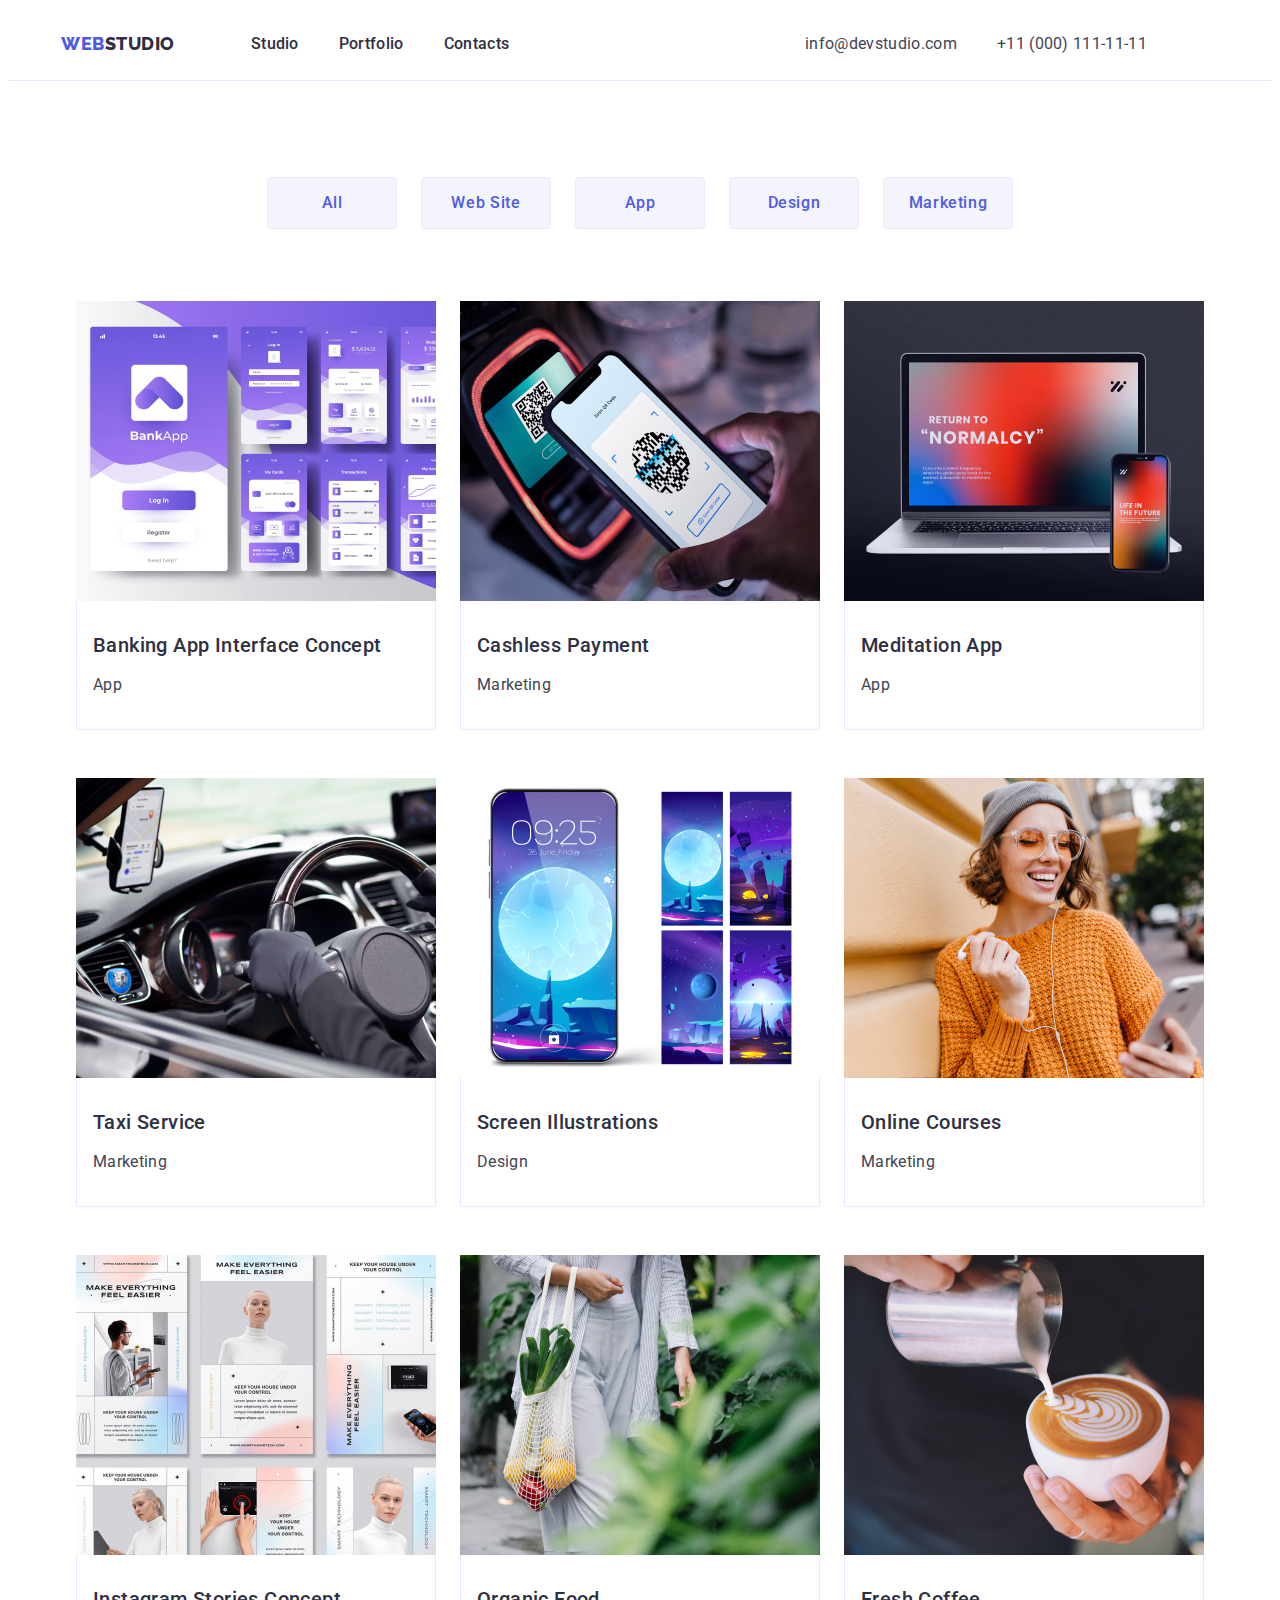
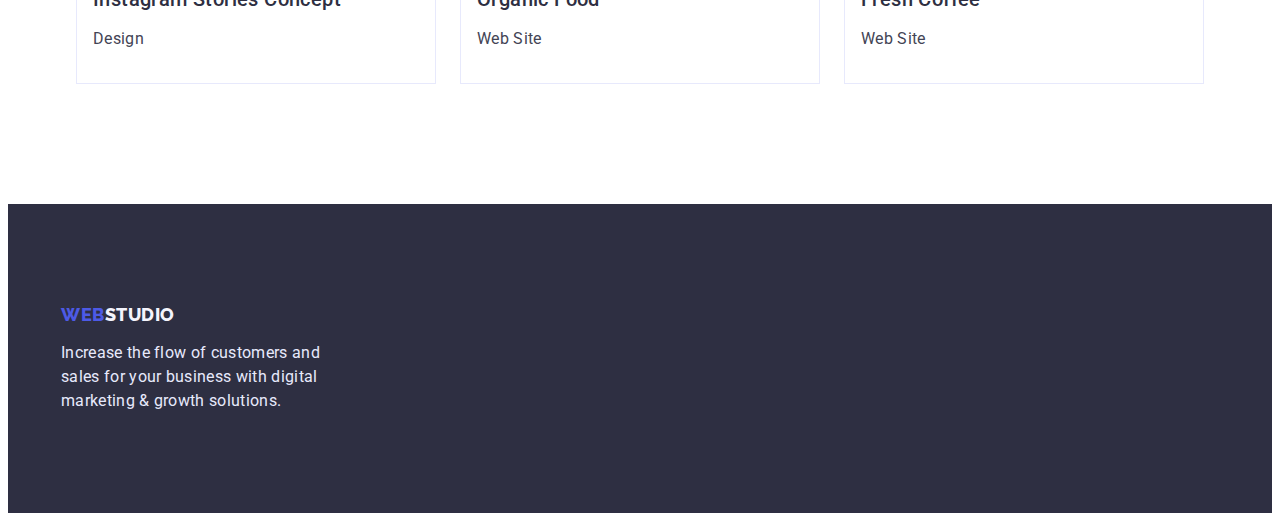
<file: portfolio.html>
<!DOCTYPE html>
<html lang="en">
  <head>
    <meta charset="UTF-8" />
    <meta http-equiv="X-UA-Compatible" content="IE=edge" />
    <meta name="viewport" content="width=device-width, initial-scale=1.0" />
    <title>Document</title>
    <link rel="preconnect" href="https://fonts.googleapis.com" />
    <link rel="preconnect" href="https://fonts.gstatic.com" crossorigin />
    <link
      href="https://fonts.googleapis.com/css2?family=Architects+Daughter&family=Montserrat:wght@500;700&family=Raleway:wght@800&family=Roboto:wght@400;500;700;900&display=swap"
      rel="stylesheet"
    />
    <link
      rel="stylesheet"
      href="https://cdnjs.cloudflare.com/ajax/libs/modern-normalize/1.1.0/modern-normalize.min.css"
      integrity="sha512-wpPYUAdjBVSE4KJnH1VR1HeZfpl1ub8YT/NKx4PuQ5NmX2tKuGu6U/JRp5y+Y8XG2tV+wKQpNHVUX03MfMFn9Q=="
      crossorigin="anonymous"
      referrerpolicy="no-referrer"
    />
    <link rel="stylesheet" href="./css/styles.css" />
  </head>
  <body>
    <!-- Шапка -->
    <header class="header">
      <div class="container header-container">
        <nav class="header-nav">
          <a class="link accent" href="./index.html">Web<span class="link logo">Studio</span></a>
          <ul class="header-list list">
            <li class="header-list link">
              <a class="header-link link" href="./index.html">Studio</a>
            </li>
            <li class="header-list link">
              <a class="header-link link" href="./portfolio.html">Portfolio</a>
            </li>
            <li class="header-list link">
              <a class="header-link link" href="">Contacts</a>
            </li>
          </ul>
        </nav>
    
        <address class="address">
          <ul class="address-list list">
            <li class="address-item"><a class="address-link link" href="mailto:info@devstudio.com">info@devstudio.com</a>
            </li>
            <li class="address-item"><a class="address-link link" href="tel:+110001111111">+11 (000) 111-11-11</a></li>
          </ul>
        </address>
      </div>
    </header>

    <!--Main content  -->
    <main>
      <!-- sections -->
      <section class="portfolio">
        <div class="container">
        <h1 hidden>new</h1>
        <ul class="link list container-portfolio">
          <li><button type="button" class="button">All</button></li>
          <li><button type="button" class="button">Web Site</button></li>
          <li><button type="button" class="button">App</button></li>
          <li><button type="button" class="button">Design</button></li>
          <li><button type="button" class="button">Marketing</button></li>
        </ul>

        <ul class="offers list">
          <li class="offers-item link">
            <a class="link" href="">
              <img
                src="./images/banking_app.jpg"
                alt="banking app"
                width="360"
              />
              <div class="portfolio-div">
              <h2 class="offers-title">Banking App Interface Concept</h2>
              <p class="offers-link">App</p>
              </div>
            </a>
          </li>
          <li class="offers-item link">
            <a class="link" href="">
              <img
                src="./images/cashless.jpg"
                alt="Cashless Payment"
                width="360"
              />
              <div class="portfolio-div">
              <h2 class="offers-title">Cashless Payment</h2>
              <p class="offers-link">Marketing</p>
              </div>
            </a>
          </li>
          <li class="offers-item link">
            <a class="link" href="">
              <img
                src="./images/meditation_app.jpg"
                alt="Meditaion App"
                width="360"
              />
              <div class="portfolio-div">
              <h2 class="offers-title">Meditation App</h2>
              <p class="offers-link">App</p>
              </div>
              </a>
          </li>
          <li class="offers-item link">
            <a class="link" href="">
              <img src="./images/taxi.jpg" alt="Taxi Service" width="360" />
              <div class="portfolio-div">
              <h2 class="offers-title">Taxi Service</h2>
              <p class="offers-link">Marketing</p>
              </div>
            </a>
          </li>
          <li class="offers-item link">
            <a class="link" href="">
              <img
                src="./images/screen.jpg"
                alt="Screen Illustrations"
                width="360"
              />
              <div class="portfolio-div">
              <h2 class="offers-title">Screen Illustrations</h2>
              <p class="offers-link">Design</p>
              </div>
            </a>
          </li>
          <li class="offers-item link">
            <a class="link" href="">
              <img src="./images/online.jpg" alt="Online Courses" width="360" />
              <div class="portfolio-div">
              <h2 class="offers-title">Online Courses</h2>
              <p class="offers-link">Marketing</p>
              </div>
            </a>
          </li>
          <li class="products-item link">
            <a class="link" href="">
              <img
                src="./images/instagram.jpg"
                alt="Instagram Stories Concept"
                width="360"
              />
              <div class="portfolio-div">
              <h2 class="offers-title">Instagram Stories Concept</h2>
              <p class="offers-link">Design</p>
              </div>
              </a>
          </li>
          <li class="products-item link">
            <a class="link" href="">
              <img src="./images/organic.jpg" alt="Organic Food" width="360" />
              <div class="portfolio-div">
              <h2 class="offers-title">Organic Food</h2>
              <p class="offers-link">Web Site</p>
              </div>
            </a>
          </li>
          <li class="products-item link">
            <a class="link" href="">
              <img src="./images/fresh.jpg" alt="Fresh Coffee" width="360" />
              <div class="portfolio-div">
              <h2 class="offers-title">Fresh Coffee</h2>
              <p class="offers-link">Web Site</p>
              </div>
            </a>
          </li>
        </ul>
        </div>
      </section>
    </main>

  <footer class="footer">
    <div class="container">
      <a href="./index.html" class="footer-logo link">Web<span class="web-logo link">Studio</span></a>
      <p class="footer-text">
        Increase the flow of customers and sales for your business with
        digital marketing & growth solutions.
      </p>
    </div>
  </footer>
    </div>
  </body>
</html>
</file>
<file: css/styles.css>
/* 
html{
    box-sizing: border-box;
}
/*  */
*,
*::before,
*::after {
  box-sizing: inherit;
}
*/ p,
h1,
h2,
h3,
h4,
h6 {
  margin: 0;
}
ul {
  padding-left: 0;
  margin: 0;
}
:root {
  --primary-text-color: #2e2f42;
  --title-text-color: #434455;
  --accent-color: #4d5ae5;
  --accent-color-hero: #ffffff;
  --footer-text-color: #e7e9fc;
  --footer-logo-text: #f4f4fd;
  --button-color-hover: #404bbf;
}
body {
  font-family: "Roboto", sans-serif;
  background: #ffffff;
  font-style: normal;
  font-weight: 400;
  color: var(--title-text-color);
}

.container {
  width: 1158px;
  padding-left: 12px;
  padding-right: 12px;
  margin: 0 auto;
}

.header-container {
  display: flex;
  align-items: center;
}

img {
  display: block;
  height: auto;
}

.header {
  border-bottom: 1px solid #e7e9fc;
  
}
.header-nav {
  display: flex;
  align-items: center;
  margin-right: auto;
}

.header-list {
  display: flex;
  align-items: center;
  gap: 40px;
}

.accent {
  font-family: "Raleway", sans-serif;
  color: var(--accent-color);
  font-weight: 800;
  font-size: 18px;
  line-height: 1.17;
  letter-spacing: 0.03em;
  text-transform: uppercase;
  margin-right: 76px;
}

.list {
  list-style: none;
}

.logo {
  font-family: "Raleway", sans-serif;
  font-weight: 800;
  font-size: 18px;
  line-height: 1.17;
  letter-spacing: 0.03em;
  text-transform: uppercase;
  color: var(--primary-text-color);
}

.header-list {
}

.header-item {
}
/* header A */
.header-link {
  color: var(--primary-text-color);
  font-size: 16px;
  line-height: 1.5;
  letter-spacing: 0.02em;
  text-decoration: none;
  font-weight: 500;
  padding-top: 24px;
  padding-bottom: 24px;
}
.header-link:hover,
.header-link:active,
.header-link:focus {
  color: #404bbf;
}

.address {
  font-style: normal;
}
.address-list {
  display: flex;
  justify-content: space-between;
  gap: 40px;
  padding-right: 72px;
}

.address-item {
}

/* address A */
.address-link {
  color: var(--title-text-color);
  font-size: 16px;
  line-height: 1.5;
  letter-spacing: 0.02em;
  letter-spacing: 0.02em;
  text-decoration: none;
  gap: 40px;
  padding-top: 24px;
  padding-bottom: 24px;
}

.address-link:hover,
.address-link:active,
.address-link:focus {
  color: #404bbf;
}

/* sections */

.hero {
  background: #2e2f42;
  padding-top: 188px;
  padding-bottom: 188px;
  justify-content: center;
  
}

.hero-title {
  color: var(--accent-color-hero);
  font-weight: 700;
  font-size: 56px;
  line-height: 1.07;
  text-align: center;
  letter-spacing: 0.02em;
  margin: 0 auto;
  width: 500px;


  

}
button {
  cursor: pointer;
  display: block;
  margin: 0 auto;
}

.hero-button {
  color: var(--accent-color-hero);
  background-color: var(--accent-color);
  box-shadow: 0px 4px 4px rgba(0, 0, 0, 0.15);
  border-radius: 4px;
  cursor: pointer;
  font-family: "Roboto", sans-serif;
  font-weight: 500;
  font-size: 16px;
  line-height: 1.5;
  letter-spacing: 0.04em;
  min-width: 105px;
  min-height: 24px;
  margin-top: 48px;
  border: none;
  padding: 16px 32px 16px 32px;
}
.hero-button:active,
.hero-button:hover,
.hero-button:focus {
  color: var(--accent-color-hero);
  background-color: var(--button-color-hover);
  box-shadow: 0px 4px 4px rgba(0, 0, 0, 0.15);
  border-radius: 4px;
  cursor: pointer;
  font-family: "Roboto", sans-serif;
  font-weight: 500;
  font-size: 16px;
  line-height: 1.5;
  letter-spacing: 0.04em;
  min-width: 105px;
  min-height: 24px;
}

/* Section */

.none {
  font-size: 0;
}
.container-list {
  display: flex;
  
  gap: 24px;
}
.list-section {
  padding-top: 120px;
}
.title-section {
  color: var(--primary-text-color);
  font-weight: 500;
  font-size: 20px;
  line-height: 1.2;
  letter-spacing: 0.02em;
  margin-bottom: 8px;
  height: auto;
  margin-top: 0;
 
}

.section-list {
  font-size: 16px;
  line-height: 1.5;
  letter-spacing: 0.02em;
  color: var(--title-text-color);
  margin: 0 auto;
  
}

/* work */

.work-section {
  padding-top: 120px;
  padding-bottom: 120px;
 
}
.work-title {
  color: var(--primary-text-color);
  font-weight: 700;
  font-size: 36px;
  line-height: 1.11;
  text-align: center;
  letter-spacing: 0.02em;
  text-transform: capitalize;
  margin: 0 auto;
  margin-bottom: 72px;
}

.about-list {
  list-style: none;
  display: flex;
  gap: 24px;

}

.about-item {
  box-sizing: border-box;
  max-width: 360px;
  max-height: 300px;
  background: linear-gradient(
      0deg,
      rgba(77, 90, 229, 0.1),
      rgba(77, 90, 229, 0.1)
    ),
    url(2368);
  background-blend-mode: soft-light, normal;
  border: 1px solid #e7e9fc;
  display: block;
  height: auto;
}
.foto-list{
  display: block;
}

/* our team */

.team-section {
  background: #f4f4fd;
  padding-top: 120px;
  height: auto;
  padding-bottom: 120px;
  
}
.team-text-flex{
  background: #FFFFFF;
  padding: 32px 15px 32px 15px;
}

.team-title {
  font-weight: 700;
  font-size: 36px;
  line-height: 1.11;
  text-align: center;
  letter-spacing: 0.02em;
  text-transform: capitalize;
  color: var(--primary-text-color);
  margin: 0 auto;
  margin-bottom: 72px;
}

.team-list {
  display: flex;
  gap: 24px;
  justify-content: center;
}

.team-item {
  list-style: none;
}

.name-title {
  font-weight: 500;
  font-size: 20px;
  line-height: 1.2;
  text-align: center;
  letter-spacing: 0.02em;
  color: var(--primary-text-color);
  margin-top: 0;
  margin-bottom: 8px;
}

.team-text {
  font-size: 16px;
  line-height: 1.5;
  text-align: center;
  letter-spacing: 0.02em;
  color: var(--title-text-color);
  margin: 0;
}

.foto-list {
  background: #ffffff;
  border-radius: 0px 0px 4px 4px;
   
}

/* Footer */

.footer {
  background: #2e2f42;
  padding-bottom: 100px;
  padding-top: 100px;
  margin: 0 auto;
}

.footer-logo {
  font-family: "Raleway", sans-serif;
  font-style: normal;
  font-weight: 800;
  font-size: 18px;
  line-height: 1.17;
  display: flex;
  align-items: center;
  letter-spacing: 0.03em;
  text-transform: uppercase;
  color: var(--accent-color);
  
}

.web-logo {
  color: var(--footer-logo-text);
  font-family: "Raleway", sans-serif;
  font-weight: 800;
  font-size: 18px;
  line-height: 1.17;
  text-transform: uppercase;
}
.footer-text {
  color: var(--footer-text-color);
  font-size: 16px;
  line-height: 1.5;
  letter-spacing: 0.02em;
  width: 264px;
  margin-bottom: 0;
}

/* Portfolio LIST */
.container-portfolio {
  display: flex;
  gap: 24px;
  justify-content: center;
  margin-bottom: 72px;
}
.portfolio{
  padding-top: 96px;
}
.button {
  width: 116px;
  height: 48px;
  background: #f4f4fd;
  border: 1px solid #e7e9fc;
  border-radius: 4px;
  color: var(--accent-color);
  font-family: "Roboto", sans-serif;
  font-weight: 500;
  font-size: 16px;
  line-height: 1.5;
  letter-spacing: 0.04em;
  color: var(--accent-color);
  cursor: pointer;
}

.button:hover {
  color: var(--accent-color-hero);
  box-shadow: 0px 3px 1px rgba(0, 0, 0, 0.1), 0px 2px 1px rgba(0, 0, 0, 0.08),
    0px 2px 2px rgba(0, 0, 0, 0.12);
  border-radius: 4px;
  border-color: #404bbf;
  background:#404bbf;
}
.button:focus {
  color: var(--accent-color-hero);
  border-color: #404bbf;
  box-shadow: 0px 3px 1px rgba(0, 0, 0, 0.1), 0px 2px 1px rgba(0, 0, 0, 0.08),
    0px 2px 2px rgba(0, 0, 0, 0.12);
  border-radius: 4px;
  background:#404bbf;
}
.button:active {
  color: var(--accent-color-hero);
 border-color: #404bbf;
  box-shadow: 0px 3px 1px rgba(0, 0, 0, 0.1), 0px 2px 1px rgba(0, 0, 0, 0.08),
    0px 2px 2px rgba(0, 0, 0, 0.12);
  border-radius: 4px;
  background:#404bbf;
}
/* Offers */

.portfolio-div{
  background: #ffffff;
  border:  1px solid #e7e9fc;
  border-top: 0;
  padding: 32px 16px;

  
}
.offers {
  list-style: none;
  display: flex;
  flex-wrap: wrap;
  gap: 48px 24px;
  justify-content: center;
  
}
.offers-item {
  width: calc(100% - 90px) /3);
}

.offers-title {
  font-weight: 500;
  font-size: 20px;
  line-height: 1.2;
  letter-spacing: 0.02em;
  color: var(--primary-text-color);
  margin-top: 0;
  margin-bottom:0 ;
}
.offers-link {
  font-size: 16px;
  line-height: 1.5;
  letter-spacing: 0.02em;
  color: var(--title-text-color);
 
  margin-bottom: 0;

}
.portfolio{
  padding-bottom: 120px;
}
]
/* products portfolio */
.products {
  list-style: none;
}
.products-item {
  
}
.link {
  text-decoration: none;
}
</file>
